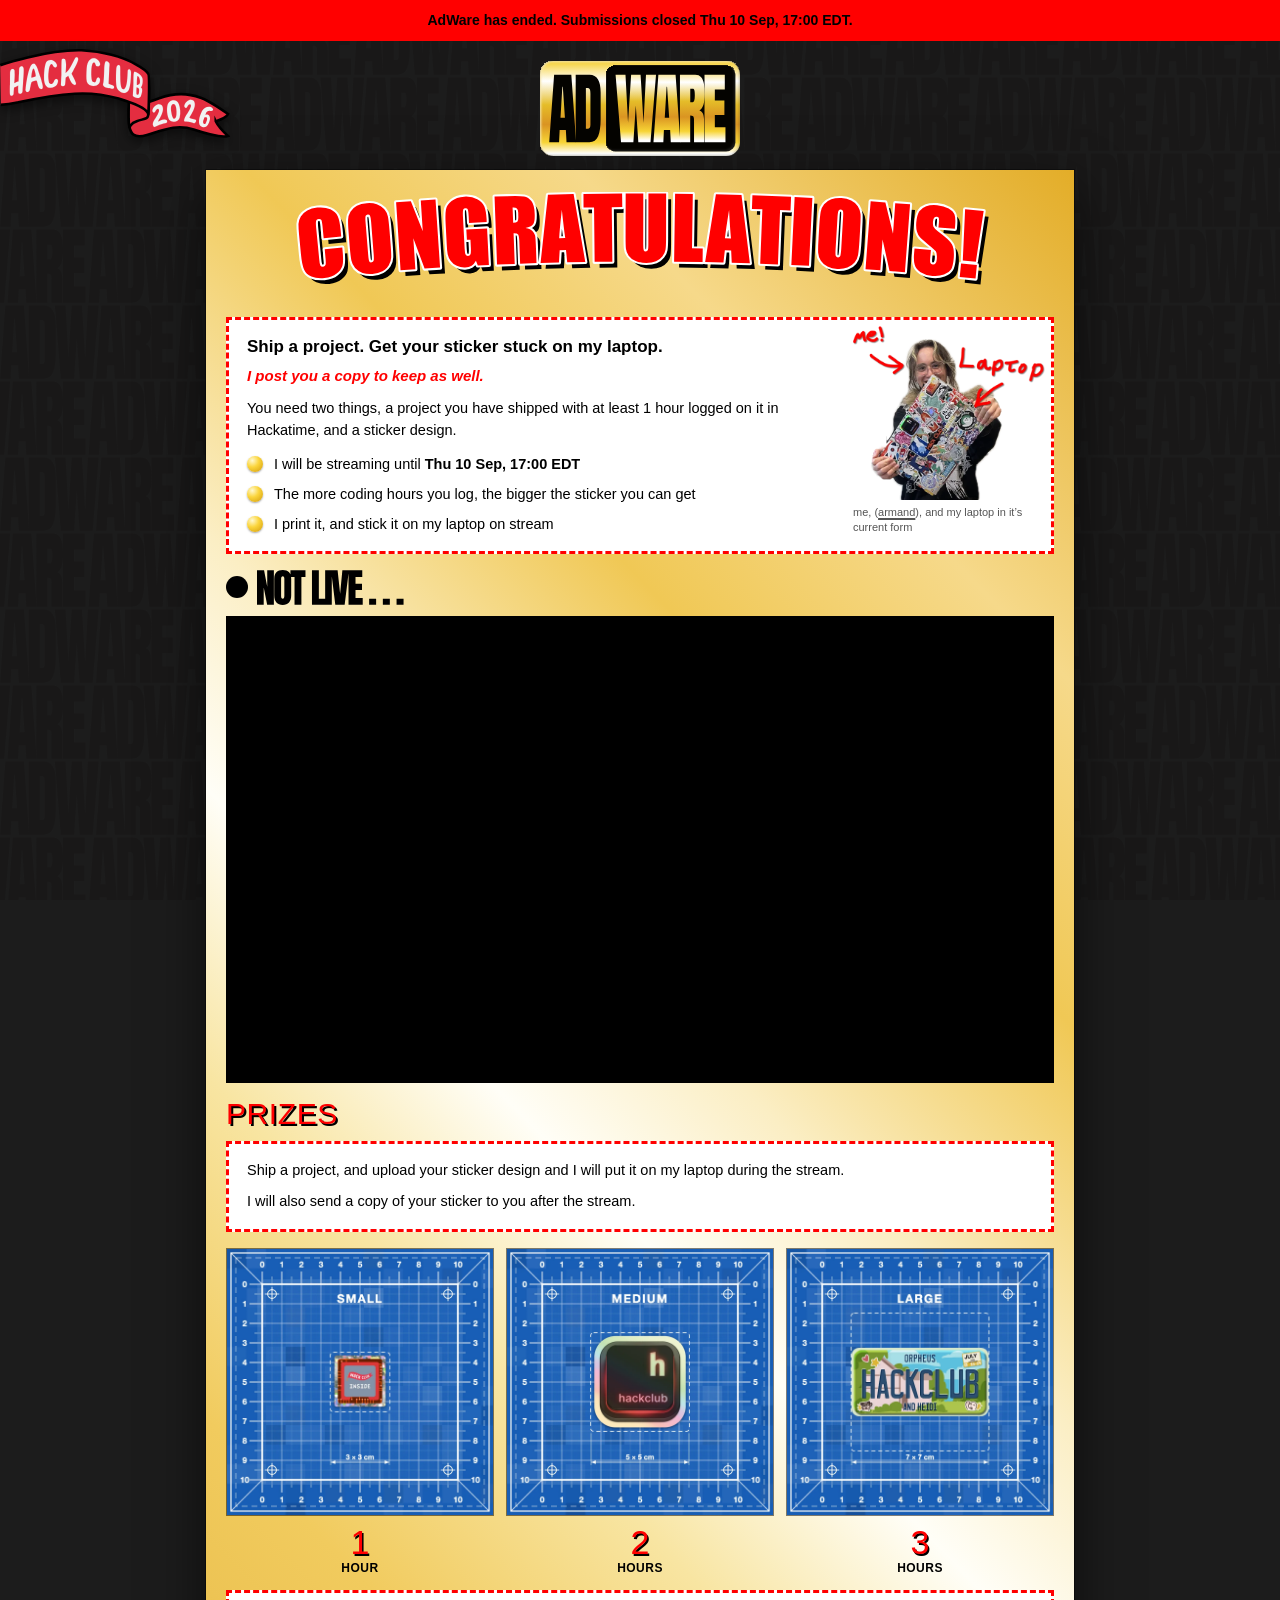
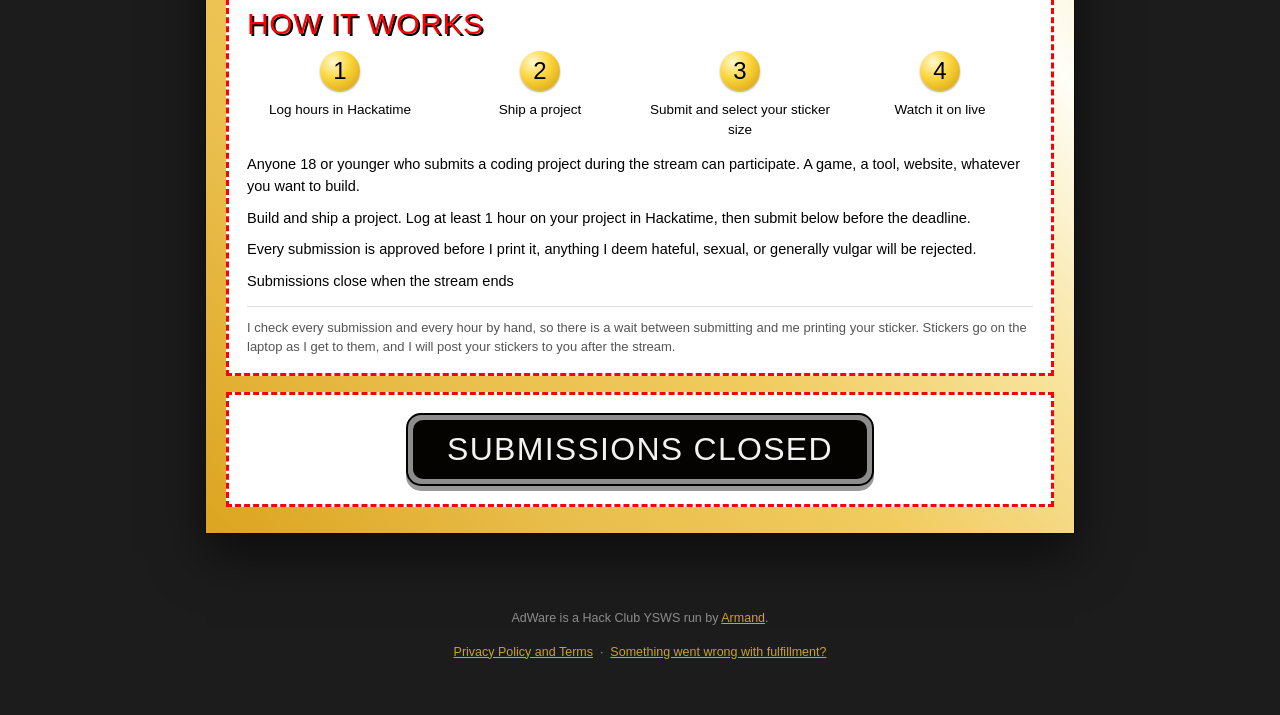
<file: index.html>
<!doctype html>
<html lang="en">
<head>
<meta charset="utf-8">
<meta name="viewport" content="width=device-width, initial-scale=1">
<title>AdWare: ship a project, get your sticker on my laptop</title>
<meta name="description" content="Ship a coding project with an hour logged in Hackatime, design a sticker, and I print it and stick it on my laptop live on stream. You get a copy in the post too.">

<!-- Favicon. The SVG is the real asset; the PNGs exist because Safari ignores
     SVG favicons, so without them Safari and iOS show a blank page icon. Both
     PNGs were rendered from favicon.svg by Chrome, since rsvg drops its
     gradients and Figma filters and returns a black blob. -->
<link rel="icon" type="image/svg+xml" href="favicon.svg">
<link rel="icon" type="image/png" sizes="32x32" href="favicon-32.png">
<link rel="apple-touch-icon" href="apple-touch-icon.png">

<!-- =================================================================== -->
<!--  CONFIG. The only values you need to edit before this goes live.   -->
<!--  Anything still reading TODO_ renders as a loud yellow chip on the  -->
<!--  page, and is logged to the browser console on load.                -->
<!-- =================================================================== -->
<script>
const CONFIG = {
  ORGANISER_NAME : "Armand",
  ORGANISER_SLACK: "https://hackclub.enterprise.slack.com/team/U07ABEP916X",
  TWITCH_CHANNEL : "adwarehackclub",
  TWITCH_PARENT  : "TODO_DOMAIN",        // Leave as TODO. It then follows whatever hostname is
                                         // serving the page, which is correct on localhost, on
                                         // Vercel previews and on the live domain. Set it only to
                                         // pin one domain, no https://, e.g. adware.vercel.app
  FILLOUT_URL    : "https://forms.hackclub.com/adware-submit",
  // Gate on the submit button. false shows a dead "not open yet" button even
  // once FILLOUT_URL is filled, so the form can be built and pasted in early
  // and the page still cannot take submissions before you flip this.
  SUBMISSIONS_OPEN: true,
  // The program is over. This wins over SUBMISSIONS_OPEN and turns the button
  // into a dead "Submissions closed", so the form URL can stay for the record.
  PROGRAM_ENDED: true,

  ENDS           : "Thu 10 Sep, 17:00 EDT"
};
</script>

<style>
:root{
  --ink:#000;
  --red:#f00;         /* primary. Do not darken. live-now.svg is hardcoded to match. */
  --bg:#1c1c1c;

  /* One tile of adwarebg.svg. Must match that file's width, 177, or the scroll
     wraps mid-tile and the seam shows. Scales the whole backdrop. */
  --tile:177px;
  --slab:"Impact","Haettenschweiler","Arial Narrow Bold",sans-serif;
  --black:"Arial Black","Arial Bold",Arial,sans-serif;
  --logo-gold:linear-gradient(180deg,#F5CF31 0%,#fff 21%,#E5BD29 46%,
    #DA9422 67%,#F7D435 86%,#fff 98%);
  --gold:linear-gradient(46deg,
    #dca41f 0%, #e9bd4a 13%, #f1cb5e 25%, #f8e5a2 37%,
    #fffef7 47%, #fbeec4 56%, #f0c855 70%, #f6d98a 82%, #e3ad28 100%);
}
*{box-sizing:border-box}
html{-webkit-text-size-adjust:100%}
body{margin:0;background:var(--bg);color:var(--ink);
  font:15px/1.5 Arial,Helvetica,"Helvetica Neue",sans-serif}
img{max-width:100%;height:auto;display:block}
a{color:var(--red)}

/* ---------- scrolling tiled wordmark background ---------- */
/* One repeating tile on a single composited layer. An early version used 16
   full-width animated text rows, which blew out compositing and painted blank.
   The word is outlines in adwarebg.svg, so there is no font to load and no JS
   to run: this paints with scripting off. Scrolls right. */
.bg{position:fixed;inset:0;z-index:0;overflow:hidden;background:var(--bg);pointer-events:none}
.bg-inner{position:absolute;top:0;bottom:0;left:calc(var(--tile) * -1);
  width:calc(100% + var(--tile));
  background:url(adwarebg.svg) repeat;
  background-size:var(--tile) auto;
  animation:drift 27s linear infinite}
/* Moves exactly one tile, so the wrap point is invisible. */
@keyframes drift{from{transform:translateX(0)}
                 to{transform:translateX(var(--tile))}}
@media (prefers-reduced-motion:reduce){.bg-inner{animation:none}}

/* ---------- ended bar ---------- */
/* Black on red, not white: white bold at this size measures 4.0:1 on pure red
   and misses AA, black measures 5.3:1. Same treatment the ship-blocker bar
   used, and it sits in the same slot. */
.ended{position:relative;z-index:2;background:var(--red);color:#000;font-size:14px;
  padding:10px 16px;text-align:center;font-weight:bold}

/* ---------- shell ---------- */
.wrap{position:relative;z-index:1;max-width:900px;margin:0 auto;padding:0 16px 40px}
.masthead{text-align:center;padding:20px 0 14px}
.masthead img{width:200px;height:auto;margin:0 auto}

/* Hack Club 2026 ribbon, coming out of the top left corner the way the Solder
   site does it. Absolutely positioned with no top, so it takes its static
   position, which is directly under the ended bar whatever height that bar
   wraps to; left is measured from the viewport edge because body is static.
   Its curled end touches the left edge. Not rotated: the artwork already has
   its own lean, and the organiser asked for it flat. Sized like Solder's,
   about 18% of the viewport, clamped so phones and wide screens both stay
   sane. The asset is hackclub-2026.svg used as-is, like
   logo.svg. Added 17 Sep 2026 at the organiser's request, and it is the only
   Hack Club mark above the fold. */
.hc-corner{position:absolute;left:0;z-index:3;margin-top:8px;display:block;
  width:clamp(140px,18vw,260px);
  filter:drop-shadow(0 4px 6px rgba(0,0,0,.55))}
.hc-corner img{width:100%;height:auto;display:block}
.hc-corner:focus-visible{outline:3px solid #ff0;outline-offset:4px}

.panel{background:var(--gold);padding:20px 20px 26px;
  box-shadow:0 0 0 1px rgba(0,0,0,.4),0 20px 50px rgba(0,0,0,.6)}

/* ---------- congratulations ---------- */
.congrats{margin:2px 0 16px}
.congrats svg{width:100%;height:auto;display:block}

/* ---------- dashed white boxes ---------- */
.box{background:#fff;border:3px dashed var(--red);padding:16px 18px;margin-bottom:16px}
.box:last-child{margin-bottom:0}

/* The text column sets the row height and the figure fits inside it, so this
   width is not a free choice: it has to equal what the cutout's aspect ratio
   produces at that height, or contain letterboxes and leaves a gap. That makes
   the width depend on a height a sibling determined, which CSS cannot express,
   so the script measures it and sets --me-col. The 143px here is only the no-JS
   fallback: exact at >=900px, letterboxing a little below that. */
.hero{display:grid;grid-template-columns:1fr var(--me-col,143px);gap:18px;
  align-items:stretch}
.hero h1{font:bold 17px/1.35 Arial,sans-serif;margin:0 0 6px}
.hero .kicker{font:bold italic 15px/1.4 Arial,sans-serif;color:var(--red);margin:0 0 12px}
/* The plain statement of the deal. Everything above this is joke chrome, and a
   reader who bounces off the joke needs one sentence of ordinary English before
   the bullets. Section 7 of CLAUDE.md asks for exactly this. */
.hero .deal{font-size:14.5px;line-height:1.5;margin:0 0 12px}
/* The cutout fills the row instead of setting it. The image is absolutely
   positioned so it contributes no height, which leaves the row height coming
   from the text column alone; the figure then stretches to match, so there is
   never blank box under the bullets.
   contain, not cover: the whole figure has to stay visible and keep its aspect
   ratio, so it scales to the container's height and takes whatever width that
   implies. The column width below is set to match that width, otherwise contain
   letterboxes and leaves a gap beside it.
   No border either: this is a transparent cutout, so one would draw a rectangle
   around empty space. */
/* Negative top and right margins cancel the .box padding on those two sides
   only, so the cutout sits flush into the top-right corner instead of floating
   16px below it. Without this the first thing at the top of the box is the
   annotation text with a gap above it, which reads as a mistake. Not the full
   16/18, so a few px of air is left and the annotations do not sit on the dashed
   border. Side effect, and a welcome one: reclaiming padding makes the figure
   bigger. */
.hero .me{margin:-10px -12px 0 0;display:flex;flex-direction:column;min-height:0}
.hero .me-frame{position:relative;flex:1;min-height:0}
/* Anchored top, not bottom. Between the 640px breakpoint and the 900px max-width
   the text wraps more, so the frame runs taller than the picture needs. Anchored
   bottom that slack became ~42px of gap above the head, which is the exact thing
   the corner bleed above exists to remove. Top anchoring puts it underneath. */
.hero .me-frame img{position:absolute;inset:0;width:100%;height:100%;
  object-fit:contain;object-position:center top}
/* Lowercase is the organiser's wording. Doing it with text-transform rather than
   typing it in means the name still comes from CONFIG and is lowercased on the
   way out, instead of being hardcoded here and drifting from the footer. */
.hero figcaption{font-size:11px;color:#555;margin-top:5px;line-height:1.35;
  text-transform:lowercase}

/* gold ball bullets */
ul.balls{list-style:none;margin:0;padding:0}
ul.balls li{position:relative;padding:0 0 0 27px;margin:0 0 9px;font-size:14.5px;line-height:1.45}
ul.balls li:last-child{margin-bottom:0}
ul.balls li::before{content:"";position:absolute;left:0;top:2px;width:16px;height:16px;
  border-radius:50%;background:radial-gradient(circle at 33% 28%,#fff9d0,#fbd53c 42%,#d19a09 100%);
  box-shadow:0 1px 2px rgba(0,0,0,.35)}

/* Organiser name inside the kicker. It inherits the kicker's red, so colour
   cannot signal that it is a link and the underline has to. Hover flips to the
   same yellow the config chips use, because a red-on-red hover would be
   invisible. focus-visible gets the same treatment for keyboard users. */
.hostlink{color:inherit;text-decoration:underline;text-decoration-thickness:2px;
  text-underline-offset:2px;cursor:pointer}
.hostlink:hover,.hostlink:focus-visible{background:#ff0;color:#000;outline:none;
  text-decoration-thickness:3px}

/* ---------- section headings ---------- */
h2.slab{font:normal 30px/1 var(--slab);letter-spacing:.02em;color:var(--red);
  margin:0 0 12px;text-transform:uppercase;
  text-shadow:2px 2px 0 #000}

/* ---------- rate card ---------- */
/* Not wrapped in .box, the same call as the Twitch section below. Each tier
   image is a full bleed blueprint that already carries its own frame and its
   own dashed cut line, so a dashed border plus white padding around it frames
   the artwork twice and shrinks it for nothing. Sitting straight on the gold
   also gives them the same flush treatment as the video. */
.rate{margin:0 0 16px}
.tiers{display:grid;grid-template-columns:repeat(3,1fr);gap:12px;margin:0 0 12px}
.tier{margin:0}
/* A hairline only, to seat the blue square against the gold. */
.tier img{width:100%;height:auto;border:1px solid rgba(0,0,0,.5)}
.tier .price{font:normal 34px/1 var(--slab);color:var(--red);margin-top:9px;
  text-align:center;text-shadow:1.5px 1.5px 0 #000}
.tier .price small{font:bold 12px/1 Arial,sans-serif;color:#000;text-shadow:none;display:block;margin-top:3px;letter-spacing:.04em}
/* A plain .box like every other text block. Body copy sitting bare on the gold
   read as unstyled, because the gradient runs from #dca41f to near white
   underneath it and no single ink colour holds up across that. The white box is
   what the rest of the page already uses to solve exactly that. */
.rate .lede p{margin:0 0 9px;font-size:14.5px;line-height:1.5}
.rate .lede p:last-child{margin-bottom:0}

/* ---------- how it works, numbered steps ---------- */
/* Same gold ball as the hero bullets, sized up to hold a numeral. Scannable
   summary above the prose, not instead of it: the prose carries the detail
   about review, refunds and the cap, which is the part people actually need. */
.steps{list-style:none;margin:0 0 15px;padding:0;counter-reset:step;
  display:grid;grid-template-columns:repeat(4,1fr);gap:14px}
.steps li{counter-increment:step;text-align:center;font-size:13.5px;line-height:1.45}
.steps li::before{content:counter(step);display:flex;align-items:center;justify-content:center;
  width:40px;height:40px;margin:0 auto 9px;border-radius:50%;
  background:radial-gradient(circle at 33% 28%,#fff9d0,#fbd53c 42%,#d19a09 100%);
  box-shadow:0 1px 2px rgba(0,0,0,.35);font:normal 24px/1 var(--slab);color:#000}

/* ---------- the plain paragraph ---------- */
.plain p{margin:0 0 10px;font-size:14.5px}
.plain p:last-child{margin-bottom:0}
.plain dl{margin:12px 0 0;display:grid;grid-template-columns:auto 1fr;gap:5px 14px;font-size:14px}
.plain dt{font-weight:bold;white-space:nowrap}
.plain dd{margin:0}
/* Set apart from the body copy: this is the expectation-setting about waiting,
   and it should read as a caveat rather than as part of the pitch. */
.plain .disclaimer{margin:13px 0 0;padding-top:11px;border-top:1px solid #ddd;
  font-size:13px;color:#555}

/* ---------- submit ---------- */
.cta{text-align:center;padding:18px 16px}
.btn{display:inline-block;text-decoration:none;padding:5px;border-radius:15px;
  border:2px solid #000;background:var(--logo-gold);
  box-shadow:0 5px 0 rgba(0,0,0,.55),0 8px 14px rgba(0,0,0,.3)}
.btn span{display:block;background:#040300;border-radius:10px;padding:13px 34px}
.btn b{font:normal 32px/1 var(--slab);letter-spacing:.04em;text-transform:uppercase;
  background:var(--logo-gold);-webkit-background-clip:text;background-clip:text;
  color:transparent;-webkit-text-fill-color:transparent}
.btn:hover{transform:translateY(3px);box-shadow:0 2px 0 rgba(0,0,0,.55),0 4px 8px rgba(0,0,0,.3)}
/* The shut label, "Submissions not open yet", is long, and Impact at 32px plus
   34px of side padding measures 274px. On a 320px phone the box leaves 212px,
   so the button pushed the page into horizontal scroll. Cap it, and step the
   type down on the narrowest screens. */
.btn{max-width:100%}
.btn.off{background:#8d8d8d;box-shadow:0 5px 0 rgba(0,0,0,.4)}
.btn.off b{background:none;color:#f2f2f2;-webkit-text-fill-color:#f2f2f2}

/* ---------- twitch ---------- */
/* Not wrapped in .box. Same outer width as the boxes above, but the video is
   flush to the panel's content edge instead of sitting behind a dashed border
   and 18px of padding, so the picture itself is ~42px wider. */
.live{margin-bottom:16px}
.live-head{display:flex;align-items:center;gap:9px;margin:0 0 11px}
/* min-width:0 is load-bearing. An image's automatic minimum size is its
   intrinsic width, so without this the wordmark refuses to shrink and spills
   past the panel edge, and max-width:100% does not save it because that 100% is
   the whole flex line, not the space left over after the dot and the gap. */
/* Sized by height rather than width so either heading asset keeps its shape:
   live-now.svg is 327 wide, not-live.svg is 147. */
.live-head img{height:35px;width:auto;max-width:100%;min-width:0}
/* The on-air dot. Explicit px, not stretch+aspect-ratio: flex:none resolves the
   basis from content, so the aspect-ratio had no height to work from and the dot
   collapsed to zero width. */
.dot{flex:none;width:22px;height:22px;border-radius:50%;background:var(--red)}
.dot.off{background:#000}
.tv{position:relative;padding-top:56.25%;background:#000;border:1px solid #000}
.tv iframe{position:absolute;inset:0;width:100%;height:100%;border:0}
.tv .off{position:absolute;inset:0;display:flex;align-items:center;justify-content:center;
  text-align:center;color:#ddd;font-size:14px;padding:20px}

/* ---------- footer ---------- */
footer{position:relative;z-index:1;max-width:900px;margin:0 auto;padding:22px 16px 40px;
  color:#8b8b8b;font-size:12.5px;line-height:1.7;text-align:center}
footer a{color:#c9a233}

/* ---------- unfilled config ---------- */
.todo{background:#ff0;color:var(--red);border:1px dashed var(--red);padding:0 4px;font-weight:bold;
  font-family:Arial,sans-serif;font-style:normal}
/* 700, not 640. Below about 680 the two-column hero has no stable solution: the
   text column gets narrow enough that widening the figure adds text lines faster
   than it gains height, so the fit loop diverges and only the clamp stops it,
   leaving ~85px of letterbox. Stacking before that band avoids the problem
   instead of papering over it. Keep this in step with the matchMedia in the
   script. */
@media (max-width:700px){
  .hero{grid-template-columns:1fr}
  .tiers{grid-template-columns:1fr}
  .steps{grid-template-columns:repeat(2,1fr)}
  .masthead img{width:165px}
  /* Smaller than the space it could fill. Shrink-to-fit alone left the heading
     running the full panel width with no margin, which read as broken. */
  .live-head{gap:7px}
  .live-head img{height:25px}
  .dot{width:16px;height:16px}
  /* One column here, so there is no text column to borrow a height from and the
     frame would collapse to nothing. Give it an explicit height instead. */
  /* One column here, so there is no text column to take a height from. Drop the
     absolute positioning and let it be an ordinary responsive image: full width,
     natural height, so it fits exactly with no height to guess at. The corner
     bleed is dropped too, since stacked there is nothing to sit beside. */
  .hero .me{margin:0}
  .hero .me-frame{position:static;flex:none}
  .hero .me-frame img{position:static;width:100%;height:auto}
}

/* 400, not 700: the button only stops fitting on the very narrowest phones, and
   shrinking it on every phone would be a change with no bug behind it. */
/* On phones the corner ribbon (140px wide, 54px tall, 8px down) reaches 62px
   below the bar and 140px across, which is where a centred 165px wordmark
   starts. Push the wordmark below it rather than shrinking either. */
@media (max-width:480px){
  .masthead{padding-top:72px}
}

@media (max-width:400px){
  .btn b{font-size:24px}
  .btn span{padding:12px 20px}
}
</style>
</head>
<body>

<div class="bg" aria-hidden="true"><div class="bg-inner"></div></div>

<!-- The only ended-state copy on the page. Everything below reads as it did
     while the program ran, at the organiser's request; this bar, the dead
     button and the NOT LIVE heading are what say it is over. -->
<div class="ended" role="status">AdWare has ended. Submissions closed
  <b data-cfg="ENDS"></b>.</div>

<!-- Corner ribbon. Sits in flow order right after the bar on purpose: with no
     top set it is positioned where it would have been, under the bar. -->
<a class="hc-corner" href="https://hackclub.com" target="_blank" rel="noopener noreferrer"
   title="Hack Club"><img src="hackclub-2026.svg" width="534" height="207" alt="Hack Club 2026"></a>

<div class="wrap">

  <!-- ---------- wordmark ---------- -->
  <div class="masthead">
    <img src="logo.svg" width="217" height="103" alt="AdWare">
  </div>

  <main class="panel">

    <!-- ---------- CONGRATULATIONS! ---------- -->
    <!-- Outlined, not live text. This was set in Impact via font-family, and on
         any machine without Impact the fallback rendered far wider, overran the
         arc and got clipped: readers saw "ONGRATULATIONS" in the wrong face.
         Outlines remove the font from the equation, which is what adwarebg.svg
         and live-now.svg already do. Regenerate with scratch/outline.py if the
         wording ever changes, since this can no longer be edited as text. -->
    <div class="congrats">
      <svg viewBox="0 0 1000 132" role="img" aria-label="Congratulations!">
        <defs><path id="cong" d="M139.1 53.7 117.9 55.8 116.5 41.5Q115.9 35.3 115.1 33.8Q114.2 32.4 111.9 32.6Q109.3 32.8 108.8 34.8Q108.2 36.7 108.8 42.9L112.5 80.9Q113 86.9 113.9 88.7Q114.8 90.4 117.3 90.2Q119.7 89.9 120.2 88Q120.8 86.2 120.1 79.4L119.2 69.2L140.4 67.1L140.7 70.3Q142 83 140.7 88.5Q139.4 94 133.6 98.5Q127.9 103.1 118.9 104Q109.5 104.9 103.1 102.1Q96.7 99.3 94.2 93.5Q91.6 87.7 90.5 75.6L88.2 51.7Q87.4 42.9 87.5 38.4Q87.7 33.9 90.3 29.5Q92.9 25.2 98.1 22.3Q103.2 19.4 110.1 18.8Q119.5 17.9 126 20.9Q132.4 24 134.9 29.2Q137.3 34.5 138.4 46Z M198.6 61.2Q199.6 73.5 199.5 78.7Q199.3 83.9 196.6 88.4Q193.9 92.9 188.9 95.6Q183.8 98.3 176.9 98.9Q170.3 99.4 164.9 97.7Q159.5 95.9 155.9 91.9Q152.4 87.8 151.4 82.8Q150.4 77.8 149.3 65.2L148.2 51.1Q147.2 38.8 147.4 33.6Q147.5 28.4 150.3 23.9Q153 19.4 158 16.7Q163 14 170 13.5Q176.5 12.9 182 14.7Q187.4 16.4 190.9 20.4Q194.4 24.5 195.5 29.5Q196.5 34.5 197.5 47.2ZM175.2 36Q174.7 30.3 173.9 28.7Q173.2 27.2 171.2 27.3Q169.5 27.5 168.7 28.8Q168 30.2 168.5 36.5L171.6 74.8Q172.2 81.9 172.9 83.5Q173.6 85.2 175.7 85Q177.9 84.8 178.3 82.8Q178.8 80.9 178.2 73.6Z M253 9.2 258.5 91.3 239.8 92.5 226.2 56 228.7 93.2 210.8 94.4 205.4 12.4 223.2 11.2 237.6 47.4 235.2 10.4Z M314.8 36.2 293.5 37.3 293.1 29.9Q292.7 22.8 292 21.1Q291.3 19.3 289.1 19.5Q287.1 19.6 286.5 21.1Q285.8 22.7 286.1 29L288.2 68.4Q288.5 73.9 289.3 75.6Q290.1 77.3 292.2 77.2Q294.5 77.1 295.3 75.1Q296 73.1 295.7 67.3L295.2 57.6L290.9 57.8L290.2 45.3L315.3 44L317.5 88.1L304.1 88.8L301.8 83Q299.8 86.9 296.6 89Q293.4 91.1 288.9 91.3Q283.5 91.6 278.7 89.2Q273.8 86.9 271.2 83.1Q268.6 79.4 267.7 75.2Q266.9 71 266.5 62.5L265.2 38.1Q264.6 26.4 265.6 21Q266.6 15.6 272.4 10.9Q278.1 6.1 287.7 5.6Q297.1 5.1 303.4 8.7Q309.8 12.2 312 17.4Q314.1 22.6 314.7 32.7Z M324.3 5.5 339.4 5Q354.5 4.4 359.9 5.4Q365.3 6.3 368.8 11Q372.4 15.7 372.8 26.2Q373.2 35.8 370.9 39.1Q368.6 42.5 361.6 43.5Q368.1 44.8 370.3 47.3Q372.6 49.9 373.2 52.1Q373.8 54.3 374.2 64.2L375 85.9L355.2 86.6L354.2 59.3Q353.9 52.7 352.8 51.2Q351.7 49.7 347.3 49.8L348.7 86.9L327.3 87.7ZM346.1 18.8 346.8 37Q350.4 36.9 351.8 35.9Q353.2 34.8 353 29.4L352.9 24.9Q352.7 21 351.3 19.8Q349.8 18.6 346.1 18.8Z M419.8 2.5 433.9 84.5 412.1 85 410.6 70.2 403 70.4 402.1 85.2 379.9 85.7 388.8 3.3ZM409.7 55.7Q407.7 41.7 405.6 21.3Q402.9 44.9 402.4 55.8Z M478.4 1.8 478.6 18.2 465.9 18.4 466.6 84.1 445.2 84.4 444.5 18.6 431.8 18.7 431.7 2.3Z M531.6 1.8 531.5 56.8Q531.4 66.1 530.8 69.9Q530.2 73.7 527.2 77.7Q524.2 81.7 519.3 83.7Q514.4 85.7 507.7 85.7Q500.4 85.7 494.7 83.3Q489.1 80.8 486.3 76.9Q483.5 73 483 68.6Q482.5 64.3 482.6 50.4L482.7 1.7L504 1.8L503.9 63.4Q503.9 68.8 504.5 70.3Q505.1 71.8 506.8 71.8Q508.9 71.8 509.5 70.2Q510.1 68.5 510.1 62.4L510.2 1.8Z M563.8 2.3 562.8 68 575.8 68.2 575.6 84.7 541.2 84.2 542.4 2Z M622.6 3.6 632.7 86.1 610.8 85.5 610.1 70.7 602.5 70.5 600.8 85.3 578.7 84.7 591.7 2.8ZM609.9 56.2Q608.6 42.2 607.6 21.6Q603.7 45.1 602.6 56Z M682.5 5.8 681.8 22.3 669.2 21.8 666.6 87.5 645.2 86.6 647.8 20.9 635.2 20.4 635.8 4Z M708.2 7.1 704.1 89.2 682.8 88.2 686.8 6.1Z M765.1 58.6Q764.3 71 763.4 76.1Q762.5 81.2 759.2 85.3Q755.9 89.3 750.5 91.3Q745.2 93.3 738.2 92.9Q731.6 92.5 726.5 90Q721.4 87.5 718.5 83Q715.5 78.5 715.2 73.4Q714.9 68.3 715.7 55.6L716.5 41.6Q717.3 29.2 718.2 24.1Q719 19 722.4 14.9Q725.7 10.9 731.1 8.9Q736.4 6.9 743.4 7.3Q749.9 7.7 755.1 10.2Q760.2 12.7 763.1 17.2Q766 21.7 766.4 26.8Q766.7 31.9 765.9 44.6ZM745.3 30.4Q745.7 24.6 745.1 23Q744.6 21.4 742.6 21.2Q740.9 21.1 740 22.4Q739 23.6 738.6 30L736.3 68.3Q735.9 75.4 736.4 77.1Q736.9 78.8 739 79Q741.2 79.1 741.9 77.2Q742.6 75.3 743.1 68.1Z M826.2 14.8 820 96.8 801.4 95.4 793 57.3 790.3 94.6 772.4 93.3 778.6 11.3 796.4 12.6 805.6 50.4 808.3 13.5Z M880.3 44.5 860.5 42.8 861.1 36.7Q861.5 32.5 860.8 31.2Q860.2 30 858.4 29.8Q856.5 29.7 855.3 31.1Q854.2 32.6 853.9 35.8Q853.6 39.9 854.5 42.1Q855.4 44.3 860.1 47.6Q873.5 57.3 876.7 63.1Q880 68.8 878.9 80.9Q878.1 89.6 875.7 93.6Q873.3 97.5 867.2 99.8Q861 102.1 853.2 101.4Q844.7 100.7 838.9 96.9Q833.2 93.1 831.8 87.9Q830.3 82.8 831.1 73.6L831.6 68.2L851.4 70L850.5 79.9Q850.1 84.5 850.8 85.9Q851.5 87.3 853.7 87.5Q855.8 87.7 857 86.1Q858.2 84.5 858.5 81.2Q859.1 74 857.3 71.6Q855.5 69.2 848 63.3Q840.5 57.3 838.2 54.7Q835.8 52.1 834.5 47.7Q833.2 43.4 833.7 36.9Q834.6 27.5 837.4 23.3Q840.2 19.2 845.7 17.2Q851.3 15.2 858.9 15.9Q867.2 16.7 872.8 19.9Q878.4 23.1 879.9 27.3Q881.5 31.5 880.6 41.3Z M915.1 23 905.7 84.3 889.9 82.7 892.7 20.8ZM906.9 88.3 905.3 104.6 886.2 102.7 887.8 86.4Z"/></defs>
        <use href="#cong" fill="#000" transform="translate(6,7)"/>
        <use href="#cong" fill="#f00" stroke="#fff" stroke-width="5"
             paint-order="stroke" stroke-linejoin="round"/>
      </svg>
    </div>

    <!-- ---------- hero box ---------- -->
    <div class="box hero">
      <div>
        <h1>Ship a project. Get your sticker stuck on my laptop.</h1>
        <!-- The organiser name is the handbook's above-the-fold requirement. It
             used to be a separate chip; it now rides inside this sentence, which
             is the only place it appears above the fold. Do not drop it. -->
        <p class="kicker">I post you a copy to keep as well.</p>
        <p class="deal">You need two things, a project you have shipped with at least 1 hour
          logged on it in Hackatime, and a sticker design.</p>
        <ul class="balls">
          <li>I will be streaming until <b data-cfg="ENDS"></b></li>
          <li>The more coding hours you log, the bigger the sticker you can get</li>
          <li>I print it, and stick it on my laptop on stream</li>
        </ul>
      </div>
      <figure class="me">
        <div class="me-frame">
          <img src="armand-web.webp" width="520" height="471"
               alt="Armand holding up the sticker-covered laptop lid.">
        </div>
        <figcaption>me, (<a class="hostlink" data-host target="_blank"
          rel="noopener noreferrer" title="Message me on Slack"><span
          data-cfg="ORGANISER_NAME"></span></a>), and my laptop
          in it&rsquo;s current form</figcaption>
      </figure>
    </div>

    <!-- ---------- twitch ---------- -->
    <!-- Deliberately not a .box. The player sits straight on the gold panel with
         no white inset and no dashed frame, so the picture runs the full width of
         the panel. The heading is an outlined SVG, so no font is needed. -->
    <section class="live">
      <h2 class="live-head">
        <span class="dot off" aria-hidden="true"></span>
        <img src="not-live.svg" width="147" height="35" alt="Not live...">
      </h2>
      <div class="tv" id="tv"></div>
    </section>

    <!-- ---------- prizes ---------- -->
    <!-- Deliberately not a .box. See the rate card CSS for why. -->
    <section class="rate">
      <h2 class="slab">Prizes</h2>
      <div class="box lede">
        <p>Ship a project, and upload your sticker design and I will put it on my laptop
          during the stream.</p>
        <p>I will also send a copy of your sticker to you after the stream.</p>
      </div>
      <div class="tiers">
        <figure class="tier">
          <img src="tier-small.webp" width="1088" height="1088"
               alt="Small tier: a 3 by 3 cm sticker shown to scale on a 10 cm grid.">
          <figcaption class="price">1<small>HOUR</small></figcaption>
        </figure>
        <figure class="tier">
          <img src="tier-medium.webp" width="1088" height="1088"
               alt="Medium tier: a 5 by 5 cm sticker shown to scale on a 10 cm grid.">
          <figcaption class="price">2<small>HOURS</small></figcaption>
        </figure>
        <figure class="tier">
          <img src="tier-large.webp" width="1088" height="1088"
               alt="Large tier: a 7 by 7 cm sticker shown to scale on a 10 cm grid.">
          <figcaption class="price">3<small>HOURS</small></figcaption>
        </figure>
      </div>
    </section>

    <!-- ---------- the boring, legible paragraph ---------- -->
    <div class="box plain">
      <h2 class="slab">How it works</h2>
      <ol class="steps">
        <li>Log hours in Hackatime</li>
        <li>Ship a project</li>
        <li>Submit and select your sticker size</li>
        <li>Watch it on live</li>
      </ol>
      <p>Anyone 18 or younger who submits a coding project during the stream can participate.
        A game, a tool, website, whatever you want to build.</p>
      <p>Build and ship a project. Log at least 1 hour on your project in Hackatime, then
        submit below before the deadline.</p>
      <p>Every submission is approved before I print it, anything I deem hateful, sexual, or
        generally vulgar will be rejected.</p>
      <p>Submissions close when the stream ends</p>
      <p class="disclaimer">I check every submission and every hour by hand, so there is a wait
        between submitting and me printing your sticker. Stickers go on the laptop as I get to
        them, and I will post your stickers to you after the stream.</p>
    </div>

    <!-- ---------- submit ---------- -->
    <div class="box cta">
      <a class="btn" id="submit" href="#"><span><b>Submit Your Sticker</b></span></a>
    </div>

  </main>
</div>

<footer>
  <p>AdWare is a Hack Club YSWS run by <a data-host target="_blank" rel="noopener noreferrer"
    title="Message me on Slack"><span data-cfg="ORGANISER_NAME"></span></a>.</p>
  <p>
    <a href="https://hackclub.com/privacy-and-terms">Privacy Policy and Terms</a> &nbsp;·&nbsp;
    <a href="https://forms.hackclub.com/bounty">Something went wrong with fulfillment?</a>
  </p>
</footer>

<script>
(function () {
  var isTodo = function (v) { return typeof v === "string" && v.indexOf("TODO") === 0; };

  // 1. Fill config values, flagging anything unfilled
  var missing = [];
  document.querySelectorAll("[data-cfg]").forEach(function (el) {
    var key = el.getAttribute("data-cfg"), val = CONFIG[key];
    if (isTodo(val)) {
      el.innerHTML = '<span class="todo">' + key + '</span>';
      if (missing.indexOf(key) === -1) missing.push(key);
    } else {
      el.textContent = val;
    }
  });

  // 2. Cutout column width. The figure must fill its row vertically without
  //    being cropped, so its width follows from its own height. CSS cannot say
  //    that: sizing runs width-first, so a width cannot derive from a height a
  //    sibling determined. This is Figma's fill/hug and it has no CSS
  //    equivalent, so it is measured. Without it the figure fits exactly at one
  //    text height and letterboxes at every other viewport width.
  //    Aspect comes from the file itself, so re-exporting the cutout at another
  //    ratio needs no code change.
  (function () {
    var hero  = document.querySelector(".hero");
    var frame = document.querySelector(".me-frame");
    var img   = frame && frame.querySelector("img");
    if (!hero || !frame || !img) return;
    var stacked = window.matchMedia("(max-width:700px)");  // keep in step with the CSS

    function fit() {
      // Stacked, the image is an ordinary responsive one and needs no help.
      if (stacked.matches) { hero.style.removeProperty("--me-col"); return; }
      var aspect = img.naturalWidth / img.naturalHeight;
      if (!aspect) return;
      // The negative right margin lets the picture be wider than its track.
      var bleed = -parseFloat(getComputedStyle(frame.parentNode).marginRight) || 0;
      // Usually converges: a narrower track widens the text, which shortens it,
      // which shortens the frame. Below ~680px it does the opposite and runs
      // away, because widening the figure squeezes the text into more lines,
      // which asks for a taller figure, which asks for a wider one. Unclamped
      // that reached 1014px wide and pushed the page into horizontal scroll.
      // The clamp stops it; the cost is a little vertical letterbox on narrow
      // desktop windows, which is the lesser of the two faults.
      var max = hero.clientWidth * 0.4;
      for (var i = 0; i < 8; i++) {
        var want = Math.round(Math.min(frame.getBoundingClientRect().height * aspect - bleed, max));
        if (!(want > 40)) return;
        if (Math.abs(want - parseFloat(hero.style.getPropertyValue("--me-col") || 0)) < 1) break;
        hero.style.setProperty("--me-col", want + "px");
      }
    }

    if (img.complete && img.naturalWidth) fit();
    img.addEventListener("load", fit);
    if (window.ResizeObserver) new ResizeObserver(fit).observe(hero);
    else window.addEventListener("resize", fit);
    if (stacked.addEventListener) stacked.addEventListener("change", fit);
  })();

  // 3. Organiser name links to their Slack profile, in the photo caption and in
  //    the footer. There is no href in the markup, so an unset URL leaves the
  //    name as plain readable text instead of a dead link. The name is the
  //    handbook's above-the-fold requirement and must render either way.
  var hostLinks = document.querySelectorAll("[data-host]");
  for (var h = 0; h < hostLinks.length; h++) {
    if (isTodo(CONFIG.ORGANISER_SLACK)) {
      hostLinks[h].classList.remove("hostlink");
      hostLinks[h].removeAttribute("title");
    } else {
      hostLinks[h].href = CONFIG.ORGANISER_SLACK;
    }
  }
  if (isTodo(CONFIG.ORGANISER_SLACK) && missing.indexOf("ORGANISER_SLACK") === -1) {
    missing.push("ORGANISER_SLACK");
  }

  // 4. Submit button. SUBMISSIONS_OPEN is checked first and wins, so the form
  //    URL can be filled in days early without the page accepting anything.
  //    FILLOUT_URL still counts as missing while shut, because it is still
  //    needed before going live and the console list is the checklist.
  var btn = document.getElementById("submit");
  if (isTodo(CONFIG.FILLOUT_URL) && missing.indexOf("FILLOUT_URL") === -1) missing.push("FILLOUT_URL");
  if (CONFIG.PROGRAM_ENDED) {
    btn.href = "#";
    btn.setAttribute("aria-disabled", "true");
    btn.querySelector("b").textContent = "Submissions closed";
    btn.className = "btn off";
  } else if (!CONFIG.SUBMISSIONS_OPEN) {
    btn.href = "#";
    btn.setAttribute("aria-disabled", "true");
    btn.querySelector("b").textContent = "Submissions not open yet";
    btn.className = "btn off";
  } else if (isTodo(CONFIG.FILLOUT_URL)) {
    btn.href = "#";
    btn.querySelector("b").textContent = "Set FILLOUT_URL";
    btn.className = "btn off";
  } else {
    btn.href = CONFIG.FILLOUT_URL;
    btn.rel = "noopener";
  }

  // 5. Twitch embed needs BOTH the channel and the serving host as `parent`, or
  //    Twitch silently refuses to render: no console error, nothing visible.
  //    `parent` is not really a choice. Twitch only accepts the host actually
  //    serving the page, so an unset TWITCH_PARENT follows location.hostname.
  //    That is right on localhost, on Vercel preview URLs and on the live
  //    domain, which removes the commonest way to ship a dead player. A value
  //    set in CONFIG still wins, so it stays pinnable from the one place.
  //    file:// has no hostname, so there the embed cannot work and says so.
  var tv = document.getElementById("tv");
  var tvParent = isTodo(CONFIG.TWITCH_PARENT) ? location.hostname : CONFIG.TWITCH_PARENT;
  if (isTodo(CONFIG.TWITCH_CHANNEL) || !tvParent) {
    // wrapped in a span: .off is a flex container, so bare text + <b> would each
    // become flex items and the spaces between them would collapse.
    tv.innerHTML = '<div class="off"><span>Twitch embed not configured. Set ' +
      '<b>TWITCH_CHANNEL</b>' + (tvParent ? '' :
      ', and <b>TWITCH_PARENT</b> because a file:// page has no hostname to use') +
      '.</span></div>';
    if (isTodo(CONFIG.TWITCH_CHANNEL) && missing.indexOf("TWITCH_CHANNEL") === -1) missing.push("TWITCH_CHANNEL");
    if (!tvParent && missing.indexOf("TWITCH_PARENT") === -1) missing.push("TWITCH_PARENT");
  } else {
    var f = document.createElement("iframe");
    f.src = "https://player.twitch.tv/?channel=" + encodeURIComponent(CONFIG.TWITCH_CHANNEL) +
            "&parent=" + encodeURIComponent(tvParent) + "&muted=true";
    f.allowFullscreen = true;
    f.title = "Live stream";
    tv.appendChild(f);
  }

  // 6. Unset values report to the console, not to the page. The red bar this
  //    replaced was shown to every visitor, which made it a public banner once
  //    the site went live rather than a private warning. The signal is still
  //    worth keeping, so it moved somewhere only you look. An unset FILLOUT_URL
  //    still shows on the button itself, which is the one that matters.
  if (missing.length) {
    console.warn("AdWare: " + missing.length + " unset CONFIG value" +
      (missing.length > 1 ? "s" : "") + ": " + missing.join(", "));
  }
})();
</script>
</body>
</html>
</file>
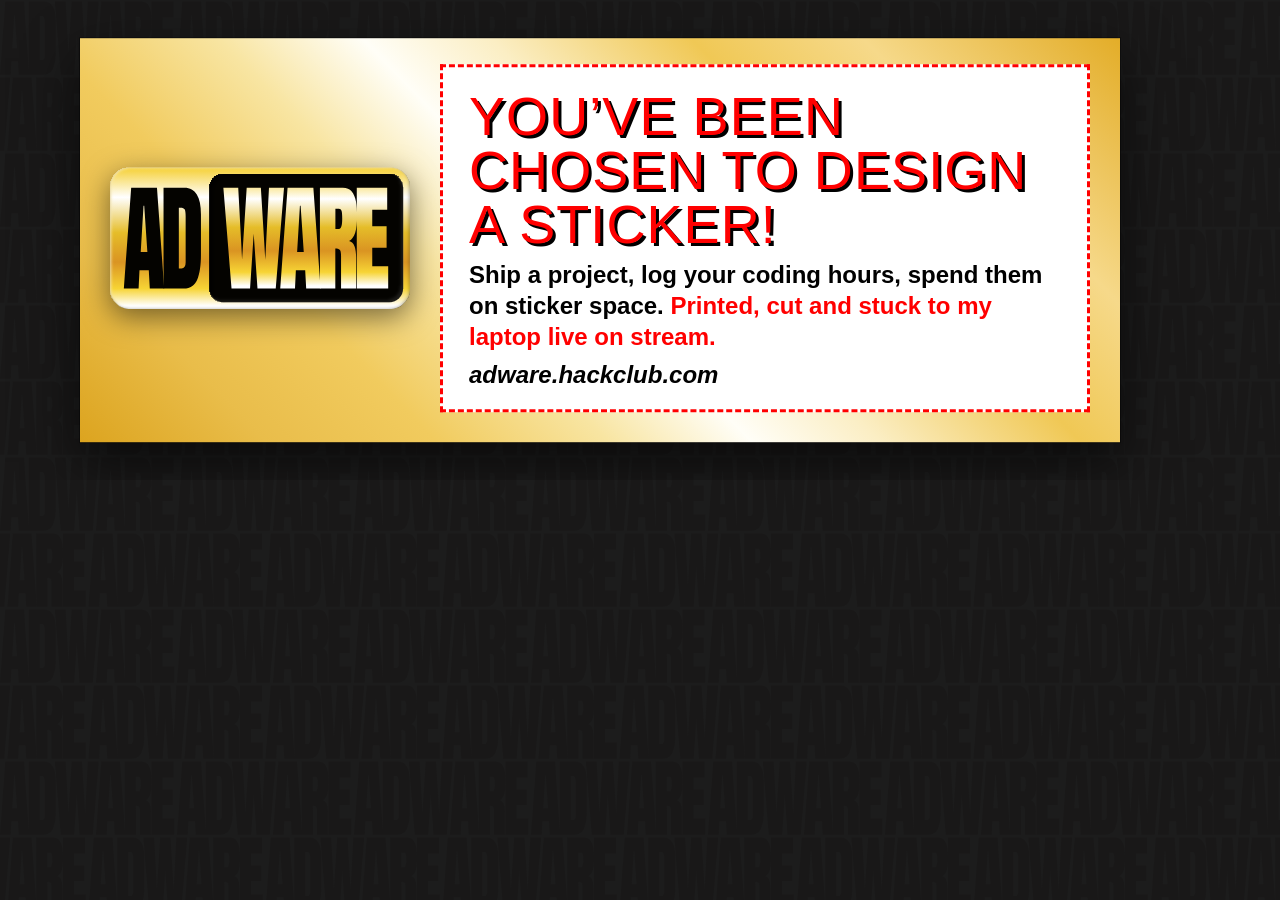
<file: twitch/banner.html>
<!doctype html><meta charset="utf-8"><link rel="stylesheet" href="common.css">
<style>
body{width:1200px;height:480px;position:relative}
.panel{position:absolute;left:50%;top:50%;transform:translate(-50%,-50%);width:1040px;padding:26px 30px 30px;
  display:grid;grid-template-columns:300px 1fr;gap:30px;align-items:center}
.panel img{width:300px;height:auto;display:block;filter:drop-shadow(0 8px 14px rgba(0,0,0,.5))}
.box{padding:22px 26px}
.box h1{margin:0 0 8px;font:normal 54px/1 var(--slab);letter-spacing:.02em;color:var(--red);text-transform:uppercase;text-shadow:3px 3px 0 #000}
.box p{margin:0;font:bold 24px/1.3 Arial,sans-serif;color:#000}
.box p b{color:var(--red)}
.box .url{display:block;margin-top:10px;font:bold italic 24px/1 Arial,sans-serif;color:#000}
</style>
<div class="bg"></div>
<div class="panel">
  <img src="../logo.svg">
  <div class="box">
    <h1>You&rsquo;ve been chosen to design a sticker!</h1>
    <p>Ship a project, log your coding hours, spend them on sticker space. <b>Printed, cut and stuck to my laptop live on stream.</b></p>
    <span class="url">adware.hackclub.com</span>
  </div>
</div>
</file>
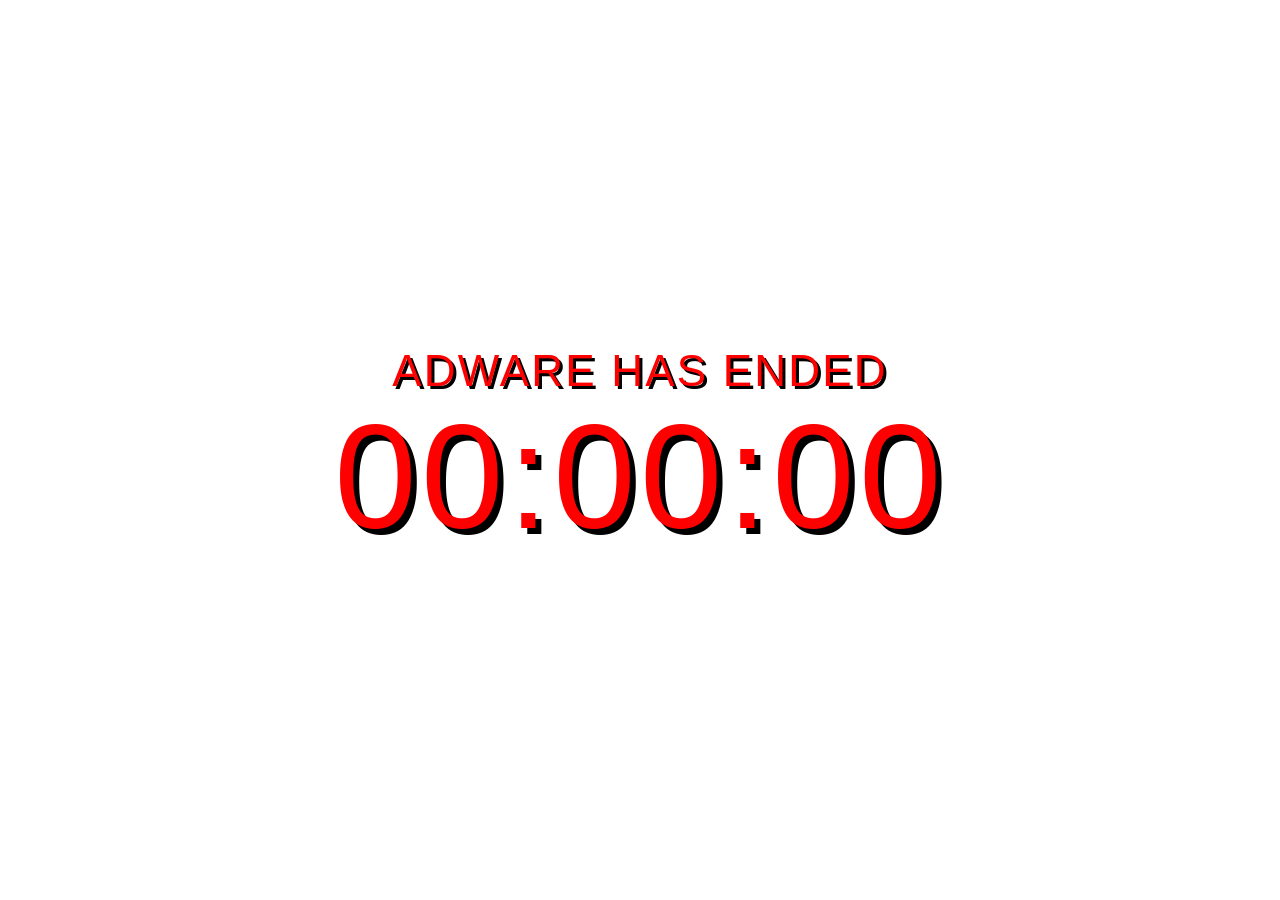
<file: twitch/countdown.html>
<!doctype html><meta charset="utf-8"><link rel="stylesheet" href="common.css">
<title>AdWare countdown</title>
<!-- OBS browser source overlay. Loaded as a local file, 960x230, transparent, placed
     top-centre at 1:1 on the 3360x2100 canvas. Counts down to 17:00 EDT on Thu 10 Sep
     2026, the published end of the 24-hour run. The target is fixed in UTC so the
     machine timezone is irrelevant. -->
<style>
html,body{background:transparent;width:960px;height:230px;overflow:hidden}
.wrap{position:absolute;inset:0;display:flex;flex-direction:column;align-items:center;justify-content:center;gap:10px}
.label{font:normal 44px/1 var(--slab);letter-spacing:.05em;color:var(--red);text-transform:uppercase;text-shadow:3px 3px 0 #000}
.time{font:normal 148px/1 var(--slab);letter-spacing:.03em;color:var(--red);text-shadow:6px 6px 0 #000}
</style>
<div class="wrap">
  <div class="label" id="label">ADWARE ENDS IN</div>
  <div class="time" id="time">--:--:--</div>
</div>
<script>
// 17:00 EDT is UTC-4, so 21:00 UTC on 10 Sep 2026. Month is zero-based.
var target = Date.UTC(2026, 8, 10, 21, 0, 0);
function pad(n){ return (n < 10 ? '0' : '') + n; }
function tick(){
  var ms = target - Date.now();
  var el = document.getElementById('time'), lb = document.getElementById('label');
  if (ms <= 0){ el.textContent = '00:00:00'; lb.textContent = 'ADWARE HAS ENDED'; return; }
  var s = Math.floor(ms / 1000);
  el.textContent = pad(Math.floor(s / 3600)) + ':' + pad(Math.floor(s % 3600 / 60)) + ':' + pad(s % 60);
  // Re-align to the next whole second so the display never skips or stutters.
  setTimeout(tick, 1000 - (Date.now() % 1000) + 5);
}
tick();
</script>
</file>
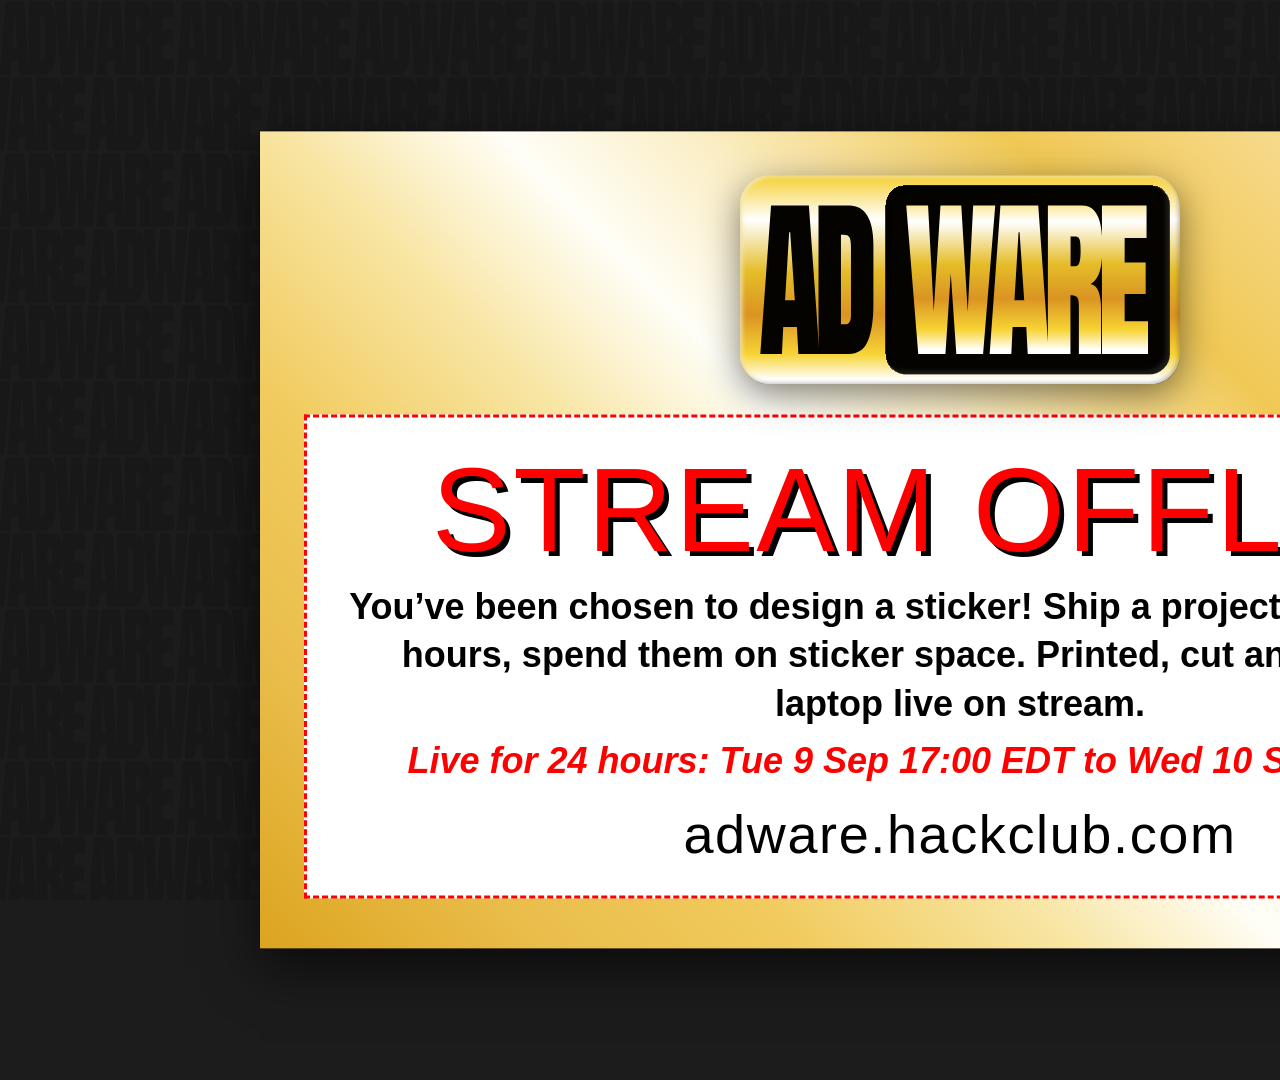
<file: twitch/offline.html>
<!doctype html><meta charset="utf-8"><link rel="stylesheet" href="common.css">
<style>
body{width:1920px;height:1080px;position:relative}
.panel{position:absolute;left:50%;top:50%;transform:translate(-50%,-50%);width:1400px;padding:44px 44px 50px;text-align:center}
.panel img{width:440px;height:auto;display:block;margin:0 auto 30px;filter:drop-shadow(0 10px 18px rgba(0,0,0,.5))}
.box{padding:34px 40px}
.box h1{margin:0 0 14px;font:normal 118px/1 var(--slab);letter-spacing:.02em;color:var(--red);text-transform:uppercase;text-shadow:5px 5px 0 #000}
.box p{margin:0;font:bold 36px/1.35 Arial,sans-serif;color:#000}
.box p.when{color:var(--red);font-style:italic;margin-top:8px}
.box .url{display:block;margin-top:22px;font:normal 54px/1 var(--slab);letter-spacing:.03em;color:#000}
</style>
<div class="bg"></div>
<div class="panel">
  <img src="../logo.svg">
  <div class="box">
    <h1>Stream offline</h1>
    <p>You&rsquo;ve been chosen to design a sticker! Ship a project, log your coding hours, spend them on sticker space. Printed, cut and stuck to my laptop live on stream.</p>
    <p class="when">Live for 24 hours: Tue 9 Sep 17:00 EDT to Wed 10 Sep 17:00 EDT</p>
    <span class="url">adware.hackclub.com</span>
  </div>
</div>
</file>
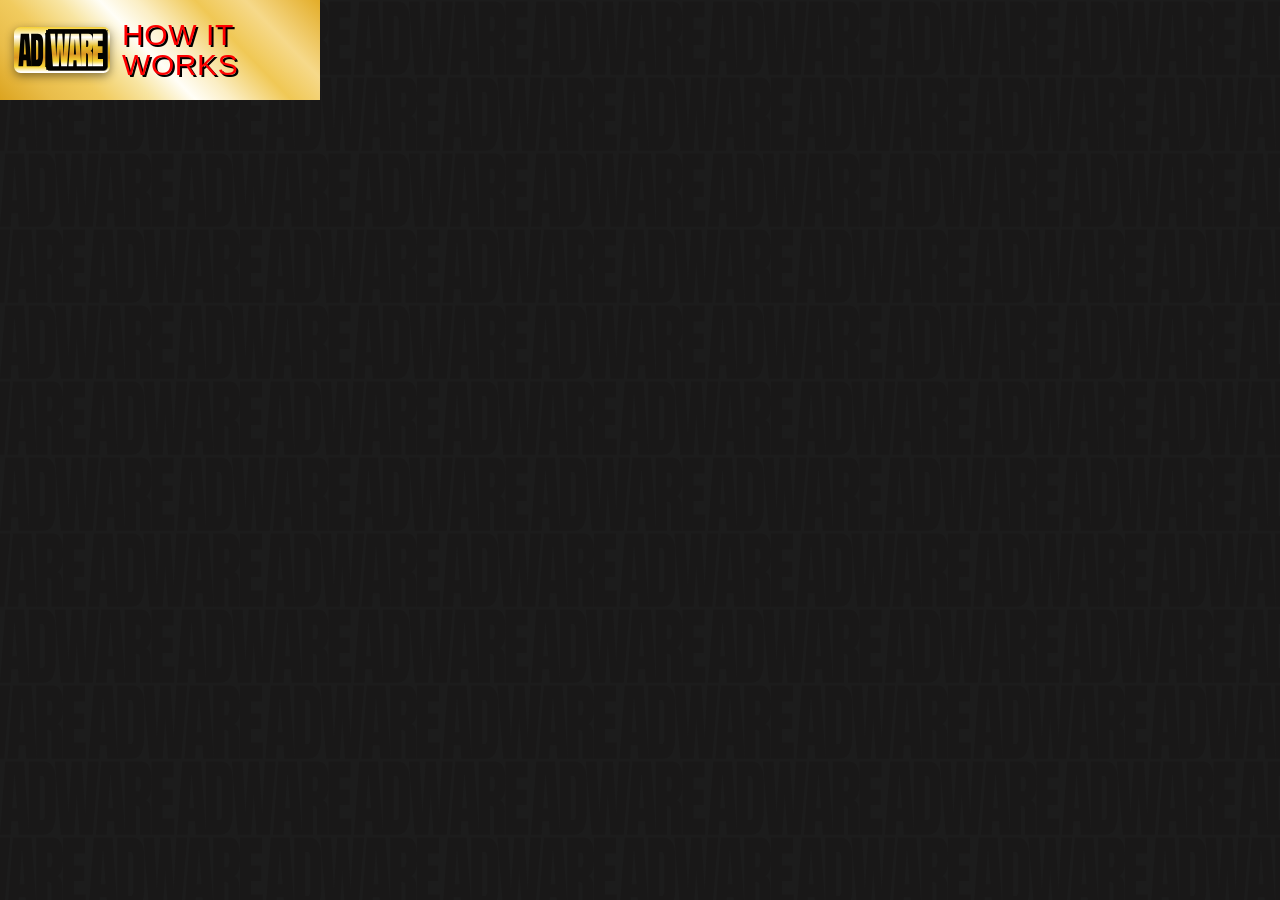
<file: twitch/panel-head.html>
<!doctype html><meta charset="utf-8"><link rel="stylesheet" href="common.css">
<style>
body{width:320px;height:100px;position:relative}
.panel{position:absolute;inset:0;box-shadow:none;display:flex;align-items:center;justify-content:center;gap:12px;padding:10px 14px}
.panel img{width:96px;height:auto;display:block;filter:drop-shadow(0 3px 5px rgba(0,0,0,.45))}
.panel .t{font:normal 30px/1 var(--slab);color:var(--red);text-transform:uppercase;text-shadow:2px 2px 0 #000;letter-spacing:.02em}
</style>
<div class="bg"></div>
<div class="panel"><img src="../logo.svg"><div class="t">How it works</div></div>
</file>
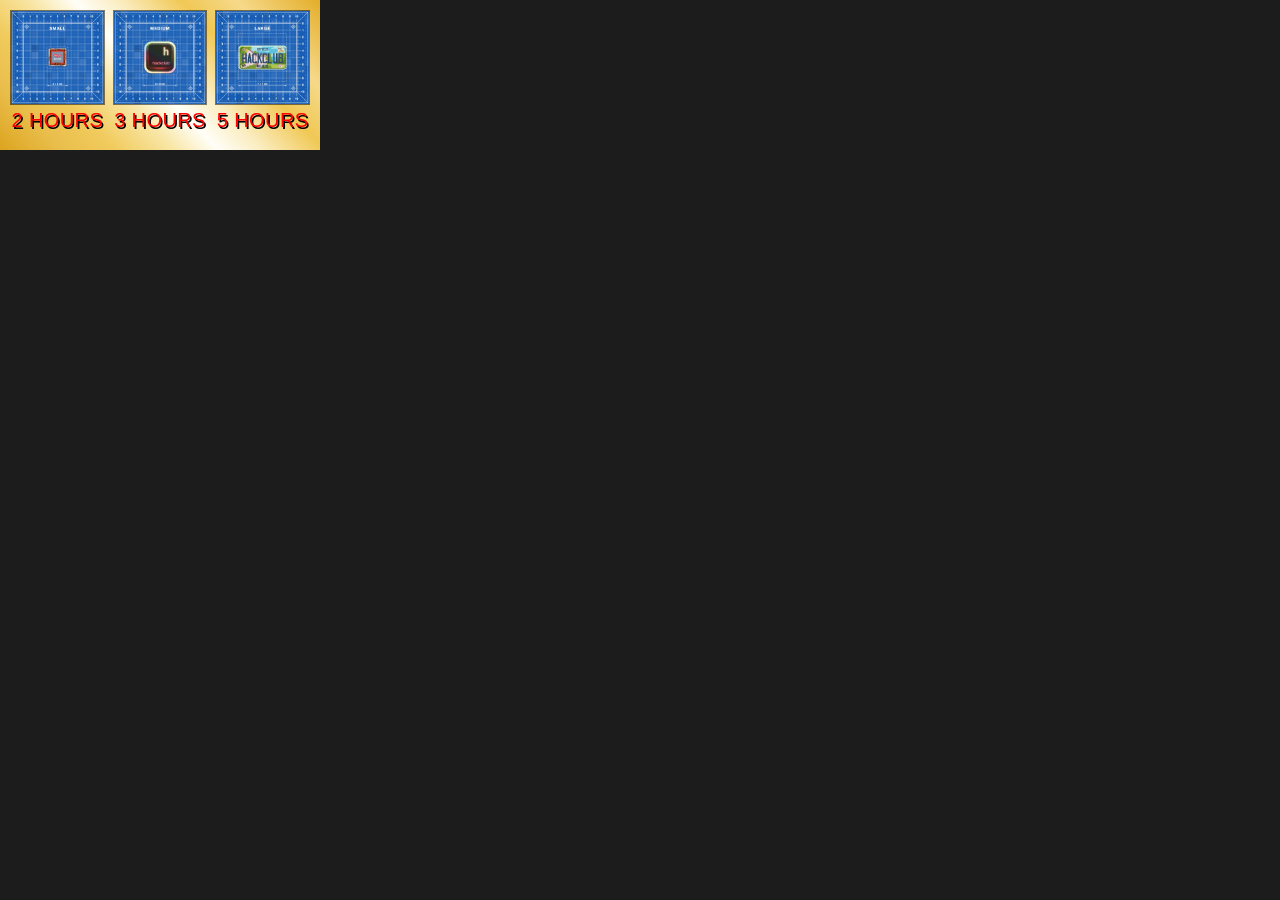
<file: twitch/panel-rates.html>
<!doctype html><meta charset="utf-8"><link rel="stylesheet" href="common.css">
<style>
body{width:320px;height:150px;position:relative;background:var(--bg)}
.panel{position:absolute;inset:0;padding:10px;display:grid;grid-template-columns:repeat(3,1fr);gap:8px;box-shadow:none}
.tier{margin:0;text-align:center}
.tier img{width:100%;height:auto;display:block;border:1px solid rgba(0,0,0,.5)}
.tier b{display:block;margin-top:5px;font:normal 20px/1 var(--slab);color:var(--red);text-shadow:1.5px 1.5px 0 #000;letter-spacing:.02em}
</style>
<div class="panel">
  <figure class="tier"><img src="../tier-small.webp"><b>2 HOURS</b></figure>
  <figure class="tier"><img src="../tier-medium.webp"><b>3 HOURS</b></figure>
  <figure class="tier"><img src="../tier-large.webp"><b>5 HOURS</b></figure>
</div>
</file>
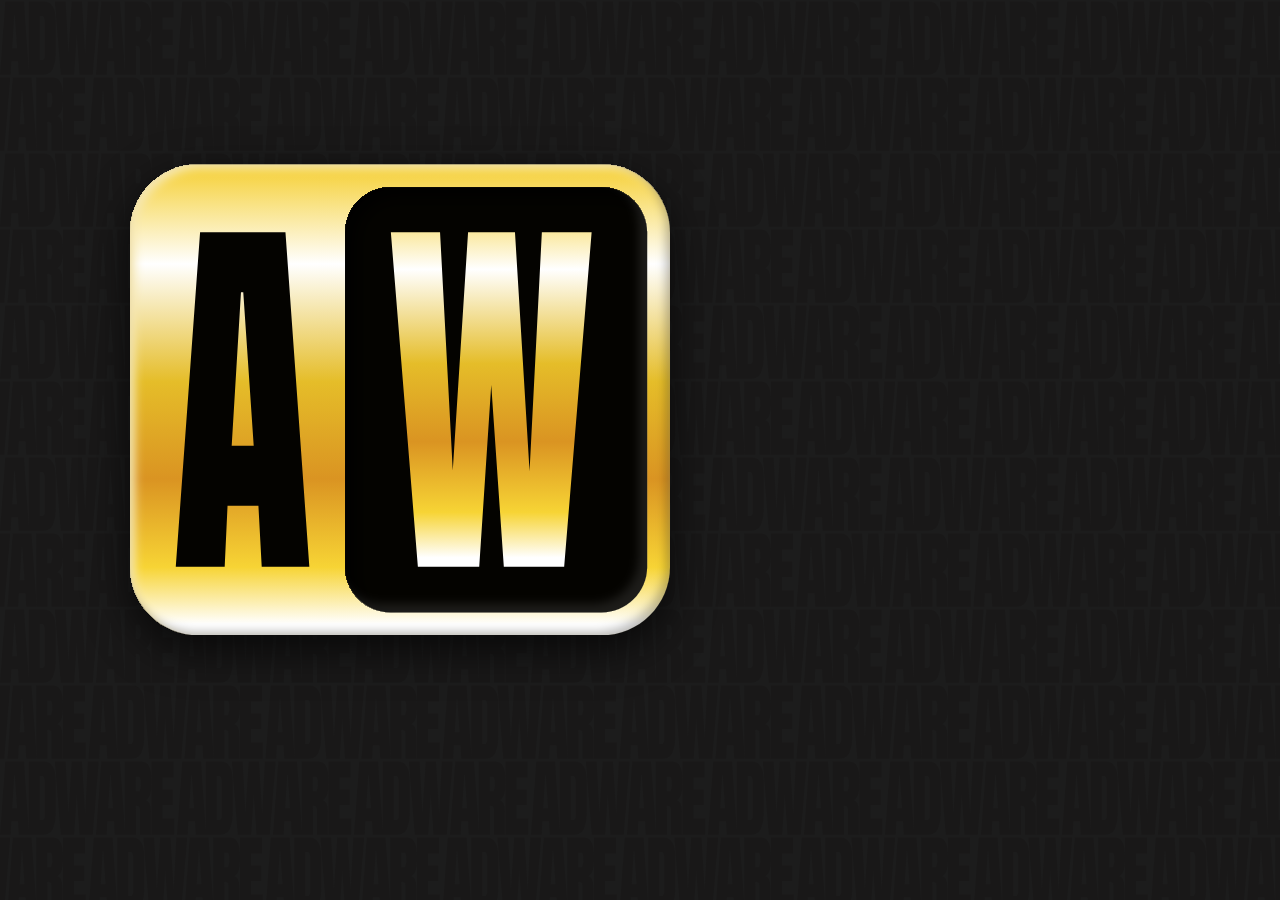
<file: twitch/pfp.html>
<!doctype html><meta charset="utf-8"><link rel="stylesheet" href="common.css">
<style>
body{width:800px;height:800px;position:relative}
.bg{opacity:1}
.mark{position:absolute;left:50%;top:50%;width:540px;transform:translate(-50%,-50%)}
.mark img{width:100%;height:auto;display:block;filter:drop-shadow(0 14px 22px rgba(0,0,0,.7))}
</style>
<div class="bg"></div>
<div class="mark"><img src="../favicon.svg"></div>
</file>
<file: twitch/common.css>
:root{
  --ink:#000;--red:#f00;--bg:#1c1c1c;
  --slab:"Impact","Haettenschweiler","Arial Narrow Bold",sans-serif;
  --logo-gold:linear-gradient(180deg,#F5CF31 0%,#fff 21%,#E5BD29 46%,#DA9422 67%,#F7D435 86%,#fff 98%);
  --gold:linear-gradient(46deg,#dca41f 0%,#e9bd4a 13%,#f1cb5e 25%,#f8e5a2 37%,#fffef7 47%,#fbeec4 56%,#f0c855 70%,#f6d98a 82%,#e3ad28 100%);
}
*{box-sizing:border-box}
html,body{margin:0;background:var(--bg);font:15px/1.5 Arial,Helvetica,sans-serif;color:#000;overflow:hidden}
.bg{position:fixed;inset:0;background:url(../adwarebg.svg) repeat;background-size:177px auto;opacity:1}
.panel{background:var(--gold);box-shadow:0 0 0 1px rgba(0,0,0,.4),0 20px 50px rgba(0,0,0,.6)}
.box{background:#fff;border:3px dashed var(--red)}
.slab{font:normal 1em/1 var(--slab);letter-spacing:.02em;color:var(--red);text-transform:uppercase;text-shadow:.07em .07em 0 #000}
.url{font:bold 1em/1 Arial,sans-serif;color:#000}
</file>
